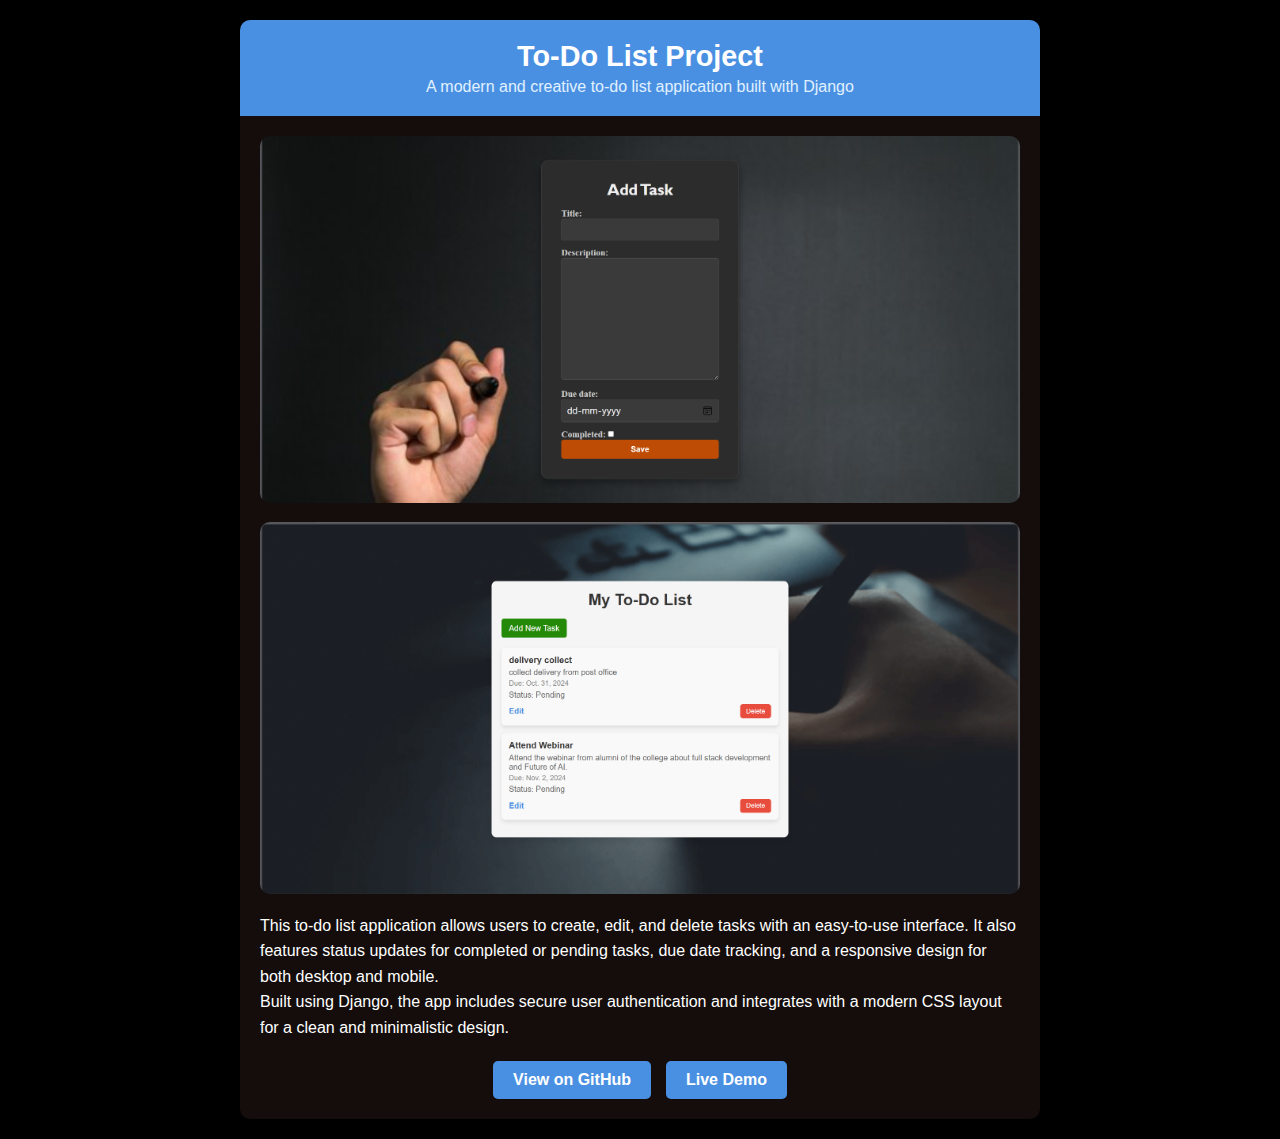
<file: to_do.html>
<!DOCTYPE html>
<html lang="en">
<head>
    <meta charset="UTF-8">
    <meta name="viewport" content="width=device-width, initial-scale=1.0">
    <title>To-Do List Project</title>
    <style>
        /* Basic Reset */
        * {
            margin: 0;
            padding: 0;
            box-sizing: border-box;
            font-family: Arial, sans-serif;
        }

        /* Body Styling */
        body {
            background-color: #000000;
            color: #333;
            display: flex;
            justify-content: center;
            align-items: center;
            min-height: 100vh;
            padding: 20px;
        }

        /* Main Container */
        .portfolio-container {
            max-width: 800px;
            width: 100%;
            background: #140d0b;
            border-radius: 10px;
            box-shadow: 0 8px 16px rgba(0, 0, 0, 0.1);
            overflow: hidden;
            color: #fff;
        }

        /* Header Styling */
        .header {
            padding: 20px;
            background: #4a90e2;
            color: #ffffff;
            text-align: center;
        }

        .header h1 {
            font-size: 1.8em;
            margin-bottom: 5px;
        }

        .header p {
            font-size: 1em;
            color: #e0f1ff;
        }

        /* Project Content */
        .content {
            padding: 20px;
        }

        .content img {
            width: 100%;
            max-height: 400px;
            object-fit: cover;
            border-radius: 10px;
            margin-bottom: 15px;
        }

        .description {
            font-size: 1em;
            line-height: 1.6;
            color: #ffffff;
            margin-bottom: 15px;
        }

        /* Buttons */
        .buttons {
            display: flex;
            justify-content: center;
            gap: 15px;
            margin-top: 20px;
        }

        .buttons a {
            padding: 10px 20px;
            background-color: #4a90e2;
            color: #fff;
            border-radius: 5px;
            text-decoration: none;
            font-weight: bold;
            transition: background-color 0.3s;
        }

        .buttons a:hover {
            background-color: #357ab8;
        }

        /* Responsive Design */
        @media (max-width: 600px) {
            .header h1 {
                font-size: 1.5em;
            }
        }
    </style>
</head>
<body>
    <div class="portfolio-container">
        <div class="header">
            <h1>To-Do List Project</h1>
            <p>A modern and creative to-do list application built with Django</p>
        </div>
        <div class="content">
            <img src="images\to_do\add_task.png" alt="Screenshot of To-Do List Project"> <br>
            <img src="images\to_do\To_do list.png" alt="Screenshot of To-Do List Project">
            <div class="description">
                <p>This to-do list application allows users to create, edit, and delete tasks with an easy-to-use interface. 
                It also features status updates for completed or pending tasks, due date tracking, and a responsive design for both desktop and mobile.</p>
                <p>Built using Django, the app includes secure user authentication and integrates with a modern CSS layout for a clean and minimalistic design.</p>
            </div>
            <div class="buttons">
                <a href="https://github.com/stejabhat/python_project/tree/main/to_do" target="_blank">View on GitHub</a>
                <a href="/path/to-live-demo" target="_blank">Live Demo</a>
            </div>
        </div>
    </div>
</body>
</html>
</file>
